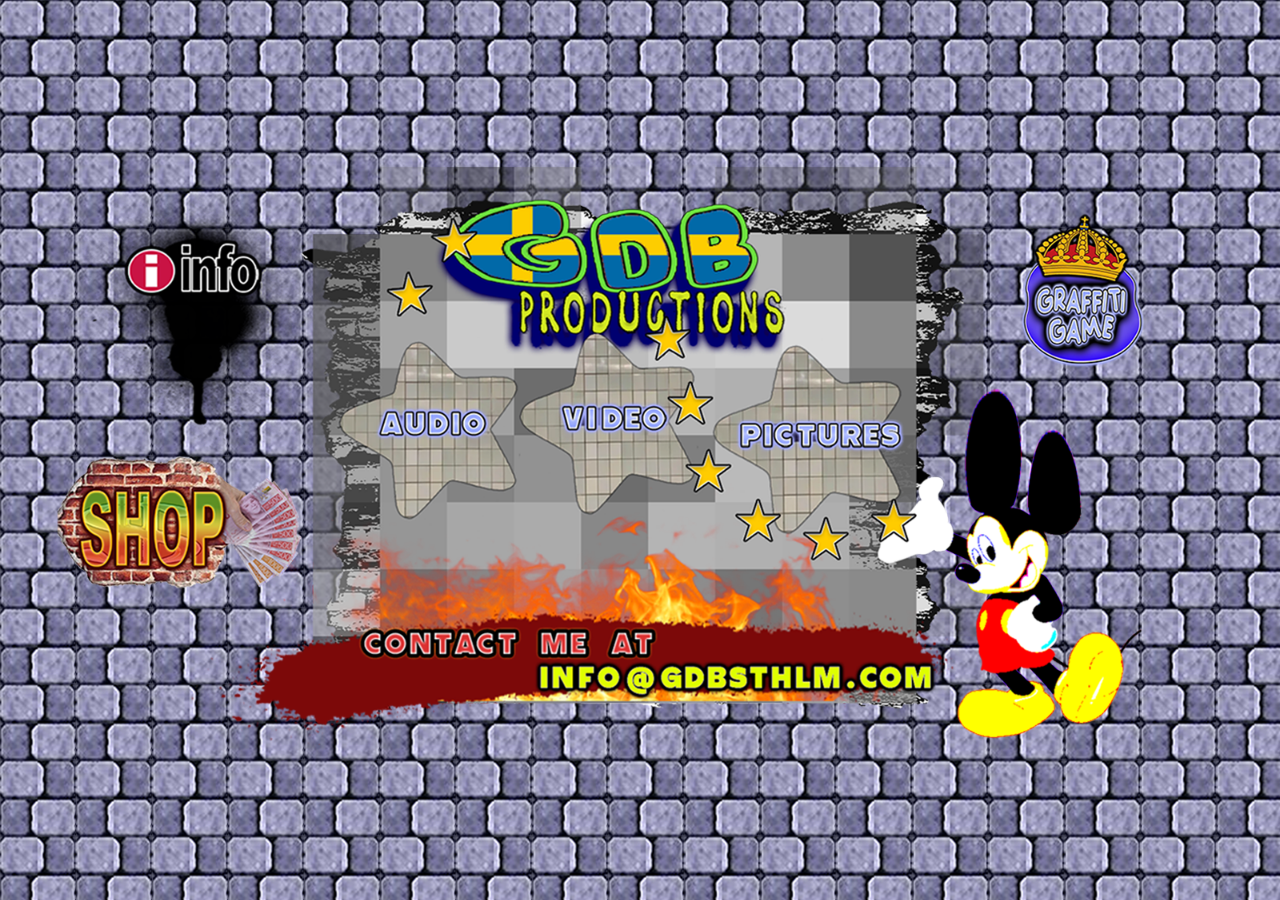
<file: index.html>
<!DOCTYPE html>
<html lang="en">

<head>

  <meta charset="UTF-8">
  <meta name="viewport" content="width=device-width, initial-scale=1.0">

  <title>GDB</title>

  <link rel="stylesheet" href="assets/css/styles.css">
  <link rel="icon" type="image/png" href="assets/img/favicon.png">

  <script>
    document.documentElement.style.overflow = "hidden";

    document.addEventListener("wheel", e => e.preventDefault(), {
      passive: false
    });

    document.addEventListener("touchmove", e => e.preventDefault(), {
      passive: false
    });
  </script>

</head>


<body class="start-page">


<img
  class="center-image"
  src="assets/img/Meny%20(f%C3%B6r%20Index).png"
  usemap="#image-map"
  draggable="false"
>


<map name="image-map">

  <area
    href="https://gdbsthlm.com/shop"
    coords="97,578,282,470"
    shape="rect">

  <area
    href="https://gdbsthlm.com/info"
    coords="326,233,223,165"
    shape="rect">

  <area
    href="https://gdbsthlm.com/audio"
    coords="473,376,611,407"
    shape="rect">

  <area
    href="https://gdbsthlm.com/video"
    coords="702,368,832,400"
    shape="rect">

  <area
    href="https://gdbsthlm.com/pictures"
    coords="927,390,1126,421"
    shape="rect">

  <area
    href="mailto:info@gdbsthlm.com"
    coords="672,692,1167,726"
    shape="rect">

  <area
    href="https://gdbsthlm.com/graffiti-game"
    coords="1351,253,62"
    shape="circle">

</map>


<script>

document.addEventListener("contextmenu", event => event.preventDefault());

document.addEventListener("dragstart", event => event.preventDefault());

</script>


<script src="assets/js/hotspots.js"></script>

</body>
</html>
</file>
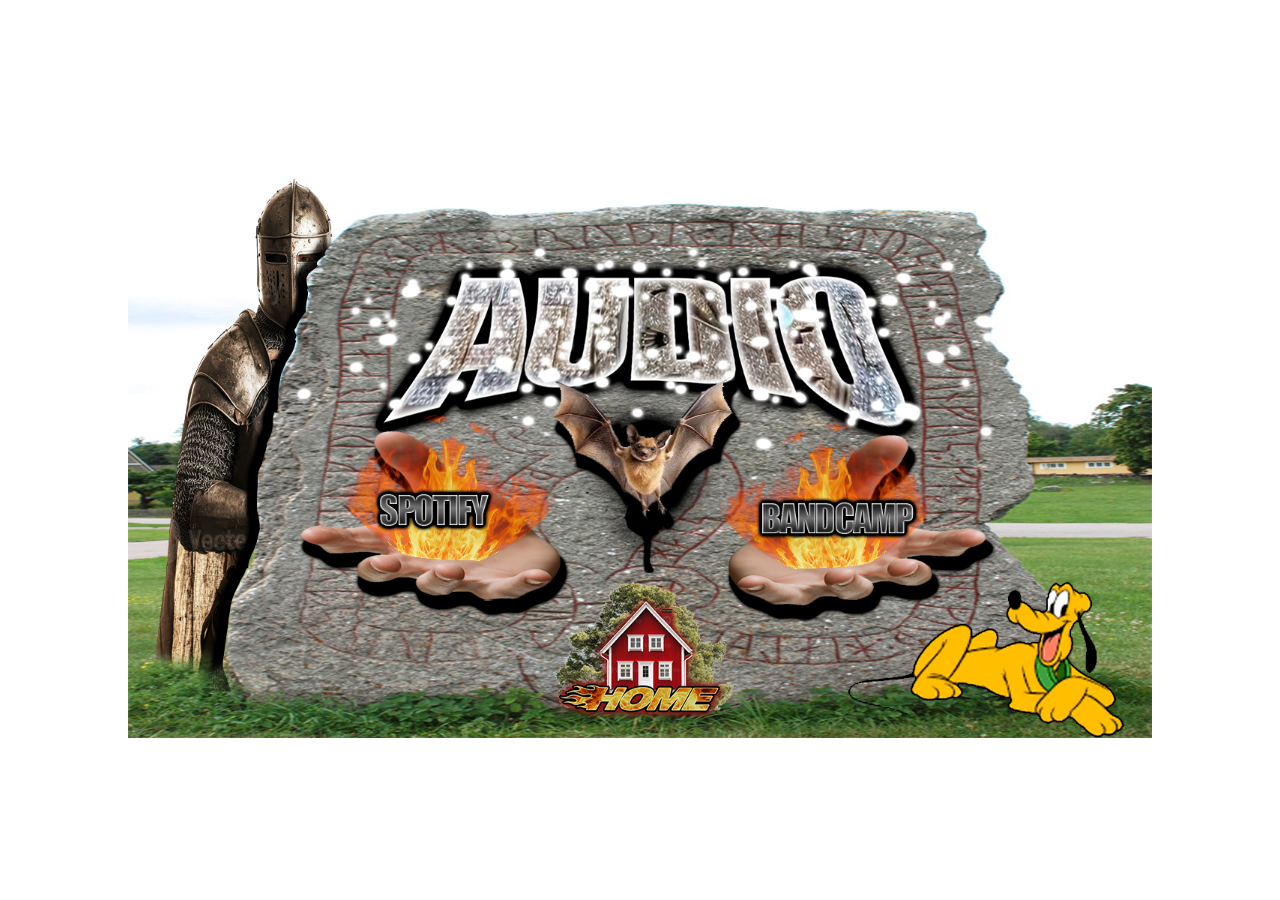
<file: audio.html>
<!DOCTYPE html>
<html lang="en">

<head>

<meta charset="UTF-8">

<meta name="viewport" content="width=device-width, initial-scale=1.0">

<title>AUDIO</title>


<link rel="preload"
      href="assets/img/Muspekare%202.png"
      as="image">


<link rel="stylesheet" href="assets/css/styles.css">


<link rel="icon" type="image/png" href="assets/img/favicon.png">


<style>

html,
body {

  margin:0;

  width:100%;
  height:100%;

  overflow:hidden;

  background-color:#ffffff;

}


.audio-page {

  display:flex;

  justify-content:center;

  align-items:center;

}



.audio-image {

  /* 80 % av bredden, men aldrig högre än 80 % av fönstret (bilden är 1366 x 768) */
  width:min(80vw, 142.29vh);

  height:auto;

  display:block;

  user-select:none;

  -webkit-user-drag:none;

}


</style>


</head>


<body class="audio-page">


<img

class="audio-image"

src="assets/img/AUDIO.png"

alt="AUDIO"

draggable="false"

usemap="#image-map"

>



<map name="image-map">


<area

alt="Spotify"

href="https://open.spotify.com/artist/0AlxN7pmgboll3smvAphdV"

coords="332,441,484,490"

shape="rect">



<area

alt="Bandcamp"

href="https://djcrime.bandcamp.com/"

coords="842,449,1050,500"

shape="rect">



<area

alt="Home"

href="https://gdbsthlm.com"

coords="574,694,789,735"

shape="rect">

</map>



<script>


document.addEventListener(
"contextmenu",
event => event.preventDefault()
);


document.addEventListener(
"dragstart",
event => event.preventDefault()
);


</script>


<script src="assets/js/hotspots.js"></script>

</body>

</html>
</file>
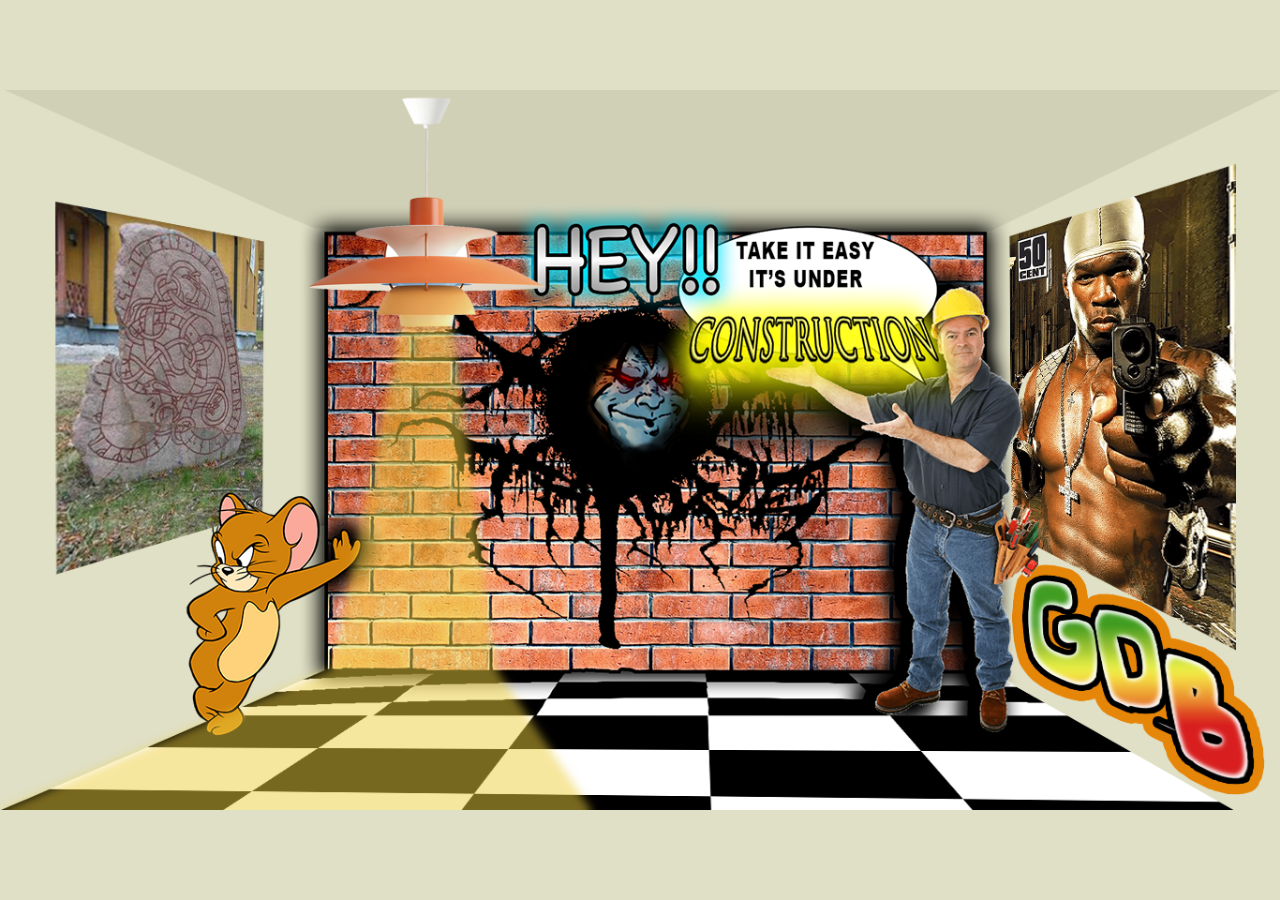
<file: construction.html>
<!DOCTYPE html>
<html lang="en">

<head>

  <meta charset="UTF-8">
  <meta name="viewport" content="width=device-width, initial-scale=1.0">

  <title>UNDER CONSTRUCTION...</title>

  <link rel="stylesheet" href="assets/css/styles.css">
  <link rel="icon" type="image/png" href="assets/img/favicon.png">

</head>


<body class="construction-page">


  <img
    class="construction-image"
    src="assets/img/Bild%20(Construction).png"
    draggable="false"
  >


  <script>

    document.addEventListener("contextmenu", event => event.preventDefault());

    document.addEventListener("dragstart", event => event.preventDefault());

  </script>


</body>
</html>
</file>
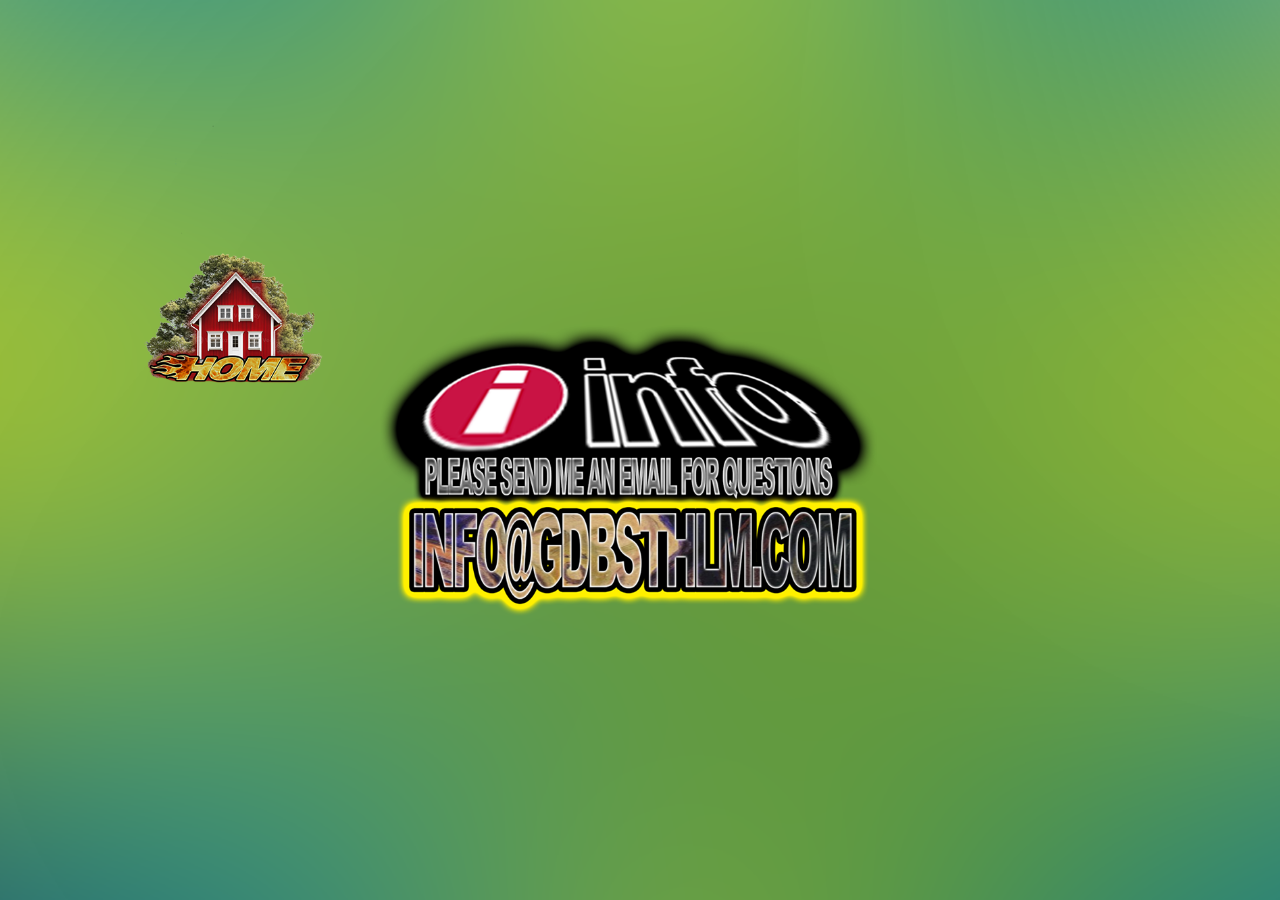
<file: info.html>
<!DOCTYPE html>
<html lang="en">
<head>
  <meta charset="UTF-8" />
  <meta name="viewport" content="width=device-width, initial-scale=1.0" />
  <title>INFO</title>

  <link rel="stylesheet" href="assets/css/styles.css">
  <link rel="icon" type="image/png" href="assets/img/favicon.png">

  <style>
    html, body {
      margin: 0;
      width: 100%;
      height: 100%;
      overflow: hidden; /* Förhindrar scrollning */
    }
  </style>

  <script>
    document.addEventListener("contextmenu", event => event.preventDefault());
    document.addEventListener("dragstart", event => event.preventDefault());
  </script>
</head>

<body style="
  width: 100vw;
  height: 100vh;
  overflow: hidden;
  background-image: url('assets/img/Infobakgrund.png');
  background-size: cover;
  background-position: center;
  background-repeat: no-repeat;
">

<!-- MENYBILD -->
<img
  src="assets/img/Infomeny5.png"
  usemap="#image-map"
  draggable="false"
  style="
    width: min(95vw, 168.97vh); /* bilden är 1800 x 1012, ska aldrig bli högre än fönstret */
    height: auto;
    position: absolute;
    top: 50%;
    left: 50%;
    transform: translate(-50%, -50%);
  "
>

<!-- IMAGE MAP -->
<map name="image-map">
 
  <area
        alt="Home"      
        href="https://gdbsthlm.com"
        coords="179,364,411,406"
        shape="rect">

  <area
        alt="Email"
        href="mailto:info@gdbsthlm.com"
        coords="553,582,1224,729"
        shape="rect">

</map>

<script src="assets/js/hotspots.js"></script>

</body>
</html>
</file>
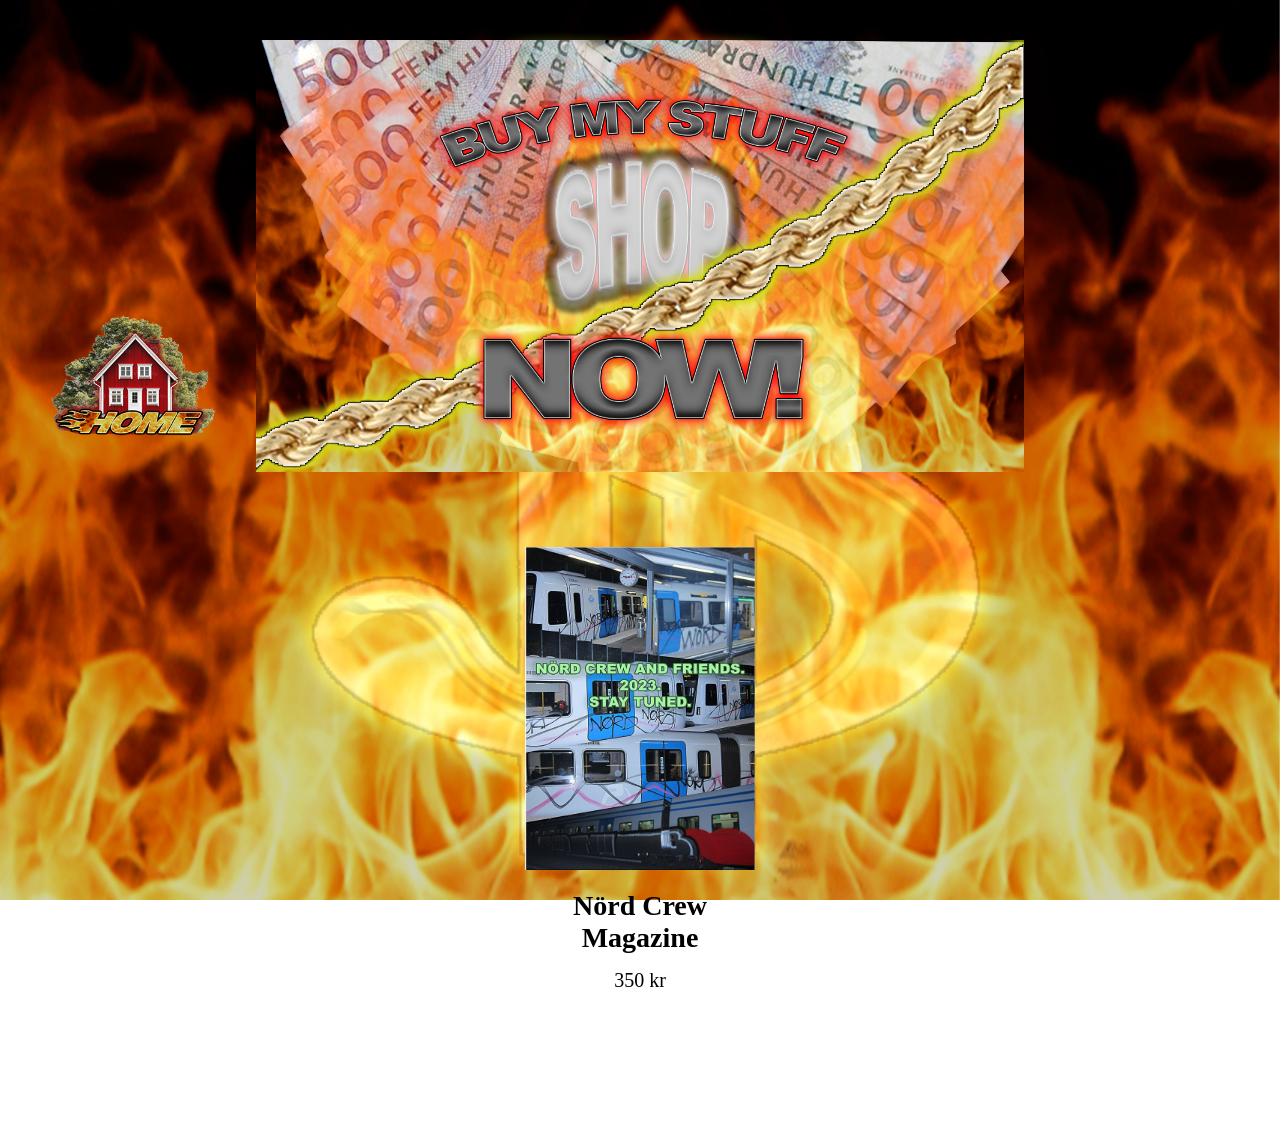
<file: shop.html>
<!DOCTYPE html>
<html lang="en">

<head>

<meta charset="UTF-8">
<meta name="viewport" content="width=device-width, initial-scale=1.0">

<title>SHOP</title>

<link rel="stylesheet" href="assets/css/styles.css">

<link rel="icon" type="image/png" href="assets/img/favicon.png">

</head>



<body class="shop-page">



<!-- TOP IMAGE -->


<div class="shop-header">

<img

class="shop-banner"

src="assets/img/WEBSHOP%201366X768.png"

alt="Shop"

draggable="false"

>


<a href="https://gdbsthlm.com" class="home-button" aria-label="Home">

<img

src="assets/img/home.png"

alt="Home"

draggable="false"

>

</a>

</div>







<!-- PRODUCTS -->


<section class="products">



<div class="product">


<a href="produkter/produkt-2.html" class="product-image-link">

<img

src="assets/img/nord-crew-magazine-1/1.jpg"

alt="Nörd Crew Magazine">

</a>


<h2>

Nörd Crew Magazine

</h2>


<p>

350 kr

</p>

</div>



</section>





<script>


document.addEventListener("contextmenu", event => event.preventDefault());

document.addEventListener("dragstart", event => event.preventDefault());


</script>



</body>

</html>
</file>
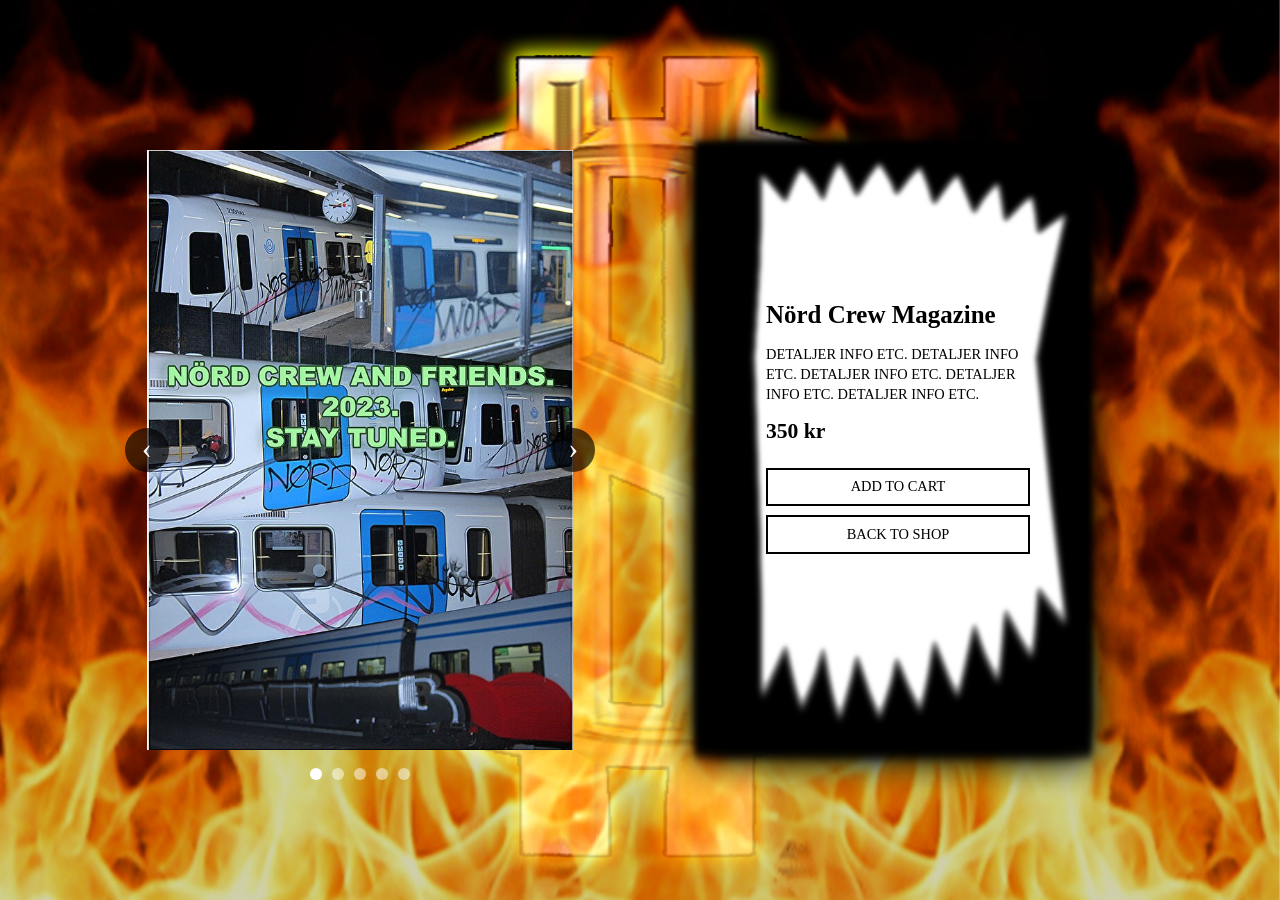
<file: produkter/produkt-2.html>
<!DOCTYPE html>
<html lang="en">

<head>

<meta charset="UTF-8">

<meta name="viewport" content="width=device-width, initial-scale=1.0">

<title>Nörd Crew Magazine</title>


<link rel="stylesheet" href="../assets/css/styles.css">


<link rel="icon" type="image/png" href="../assets/img/favicon.png">


</head>



<body class="product-page">



<div class="product-container">



<div class="slider" aria-roledescription="carousel" aria-label="Nörd Crew Magazine">

<div class="slides">

<img class="slide active" src="../assets/img/nord-crew-magazine-1/1.jpg" alt="Nörd Crew Magazine, bild 1 av 5" draggable="false">

<img class="slide" src="../assets/img/nord-crew-magazine-1/2.jpg" alt="Nörd Crew Magazine, bild 2 av 5" draggable="false">

<img class="slide" src="../assets/img/nord-crew-magazine-1/3.jpg" alt="Nörd Crew Magazine, bild 3 av 5" draggable="false">

<img class="slide" src="../assets/img/nord-crew-magazine-1/4.jpg" alt="Nörd Crew Magazine, bild 4 av 5" draggable="false">

<img class="slide" src="../assets/img/nord-crew-magazine-1/5.jpg" alt="Nörd Crew Magazine, bild 5 av 5" draggable="false">

</div>

<a href="#" class="slider-arrow slider-prev" aria-label="Föregående bild">&#8249;</a>

<a href="#" class="slider-arrow slider-next" aria-label="Nästa bild">&#8250;</a>

<div class="slider-dots"></div>

</div>




<div class="product-info">



<h1>

Nörd Crew Magazine

</h1>



<p>

DETALJER INFO ETC. DETALJER INFO ETC. DETALJER INFO ETC. DETALJER INFO ETC. DETALJER INFO ETC.

</p>



<h2>

350 kr

</h2>



<a href="#" class="product-button" onclick="return false;">

ADD TO CART

</a>



<a href="../shop.html" class="product-button">

BACK TO SHOP

</a>





</div>



</div>





<script>

document.addEventListener("contextmenu", event => event.preventDefault());

document.addEventListener("dragstart", event => event.preventDefault());

</script>



<script src="../assets/js/slider.js"></script>

</body>

</html>
</file>
<file: assets/css/styles.css>
/*
=================================
RESET
=================================
*/

*,
*::before,
*::after {

box-sizing:border-box;

margin:0;

padding:0;

}


/*
=================================
GEMENSAM CSS
=================================
*/

body {

min-height:100vh;

user-select:none;

cursor:url("../img/Muspekare%202.png"), auto;

}


img {

display:block;

user-select:none;

}


a:hover,
button:hover,
input[type="submit"]:hover,
input[type="button"]:hover,
[role="button"]:hover {

cursor:url("../img/Hover.png"), pointer;

}


/* OBS: ingen egen cursor-bild på <area>, det kraschar Chrome. Bildytorna görs i stället om till <a>-länkar av assets/js/hotspots.js, så de får handpekaren via a:hover ovan. */


/*
=================================
STANDARD IMAGE
=================================
*/

.center-image {

display:block;

width:auto;

height:auto;

max-width:80vw;

max-height:80vh;

}


/*
=================================
STARTSIDA
=================================
*/

/*
1600 x 850 är originalstorleken.

Bilden blir aldrig större än 1600 x 850.

På mindre skärmar skalas den ned proportionellt.
*/

.start-page {

display:flex;

justify-content:center;

align-items:center;

width:100vw;

height:100vh;

overflow:hidden;

background-image:url("../img/Bakgrund%20(Startsida).png");

background-repeat:repeat;

background-position:top left;

/*
Patternet är 95 x 95 px original.

Det minskar automatiskt på mindre skärmar,
men blir aldrig större än 95 x 95 px.
*/

background-size:clamp(50px, 5.94vw, 95px);

}


.start-page .center-image {

display:block;

width:min(1600px, 100vw, 188.2353vh);

height:auto;

max-width:none;

max-height:none;

}


/*
=================================
PICTURES PAGE
=================================
*/

.pictures-page {

display:block;

min-height:100vh;

overflow-x:hidden;

}

.pictures-page::before {

content:"";

position:fixed;

inset:0;

z-index:-1;

background:url("../../assets/img/PATTERN%20PICTURES.png") center / cover no-repeat;

}



/*
PICTURES TOP IMAGE

Originalstorlek:
1366 x 768 px

Bilden blir aldrig större än originalstorleken.

På mindre skärmar skalas den ned
proportionellt.
*/

.pictures-header {

width:100%;

display:flex;

justify-content:center;

}


.pictures-header img {

display:block;

width:min(1366px, 100vw, 177.8646vh);

height:auto;

max-width:none;

max-height:none;

}


/*
GALLERY
*/

.pictures-page .gallery {

column-count:4;

column-gap:20px;

padding:0 8vw 80px;

}


.pictures-page .image {

break-inside:avoid;

margin-bottom:20px;

}


.pictures-page .image-link {

display:block;

}


.pictures-page .image img {

display:block;

width:100%;

height:auto;

/* cursor ärvs från länken runt bilden (a:hover) */

transition:transform .2s ease;

}


.pictures-page .image img:hover {

transform:scale(1.03);

}


/*
=================================
VIDEO PAGE
=================================
*/

.video-page {

display:flex;

flex-direction:column;

align-items:center;

min-height:100vh;

overflow-x:hidden;

}

.video-page::before {

content:"";

position:fixed;

inset:0;

z-index:-1;

background:url("../../assets/img/VIDEBG.jpg?v=2") center / cover no-repeat;

}



/*
VIDEO TOP IMAGE

Originalstorlek:
1366 x 768 px

Bilden blir aldrig större än originalstorleken.

På mindre skärmar skalas den ned
proportionellt.
*/

.video-header {

width:100%;

display:flex;

justify-content:center;

}


.video-header img {

display:block;

width:min(1366px, 100vw, 177.8646vh);

height:auto;

max-width:none;

max-height:none;

}


/*
VIDEOS
*/

.videos {

width:90%;

max-width:1400px;

display:grid;

grid-template-columns:repeat(3,1fr);

gap:30px;

padding-bottom:100px;

}


.video {

width:100%;

}


.video-facade {

position:relative;

display:block;

width:100%;

aspect-ratio:16 / 9;

background:#000;

overflow:hidden;

}


.video-facade img {

display:block;

width:100%;

height:100%;

object-fit:cover;

}


.video-play {

position:absolute;

left:50%;

top:50%;

width:68px;

height:48px;

margin:-24px 0 0 -34px;

border-radius:12px;

background:rgba(0,0,0,.7);

transition:background .2s ease;

}


.video-play::after {

content:"";

position:absolute;

left:27px;

top:14px;

border-style:solid;

border-width:10px 0 10px 18px;

border-color:transparent transparent transparent #fff;

}


.video-facade:hover .video-play {

background:#f00;

}


.video iframe {

display:block;

width:100%;

aspect-ratio:16 / 9;

border:0;

}


/*
=================================
SHOP PAGE
=================================
*/

.shop-page {

display:block;

min-height:100vh;

overflow-x:hidden;

}

.shop-page::before {

content:"";

position:fixed;

inset:0;

z-index:-1;

background:url("../../assets/img/WEBSHOP%20pattern.png") center / cover no-repeat;

}



/*
SHOP TOP IMAGE
*/

.shop-header {

/* Banderollens bredd, används även för att placera HOME-knappen */
--bw:min(60vw, 1200px);

position:relative;

width:100%;

display:flex;

justify-content:center;

margin-top:40px;

margin-bottom:60px;

}


.shop-header .shop-banner {

width:var(--bw);

height:auto;

}


/* HOME-knappen: mitt i vänstra marginalen, i höjd med banderollens nedre del */
.home-button {

position:absolute;

left:calc((100% - var(--bw)) / 4);

top:calc(var(--bw) * .5622 * .74);

width:calc(var(--bw) * .228);

transform:translate(-50%, -50%);

}


.home-button img {

display:block;

width:100%;

height:auto;

}


/*
PRODUCTS
*/

.products {

width:100%;

display:grid;

grid-template-columns:repeat(auto-fit, minmax(200px, 260px));

justify-content:center;

gap:50px;

padding:0 8vw 100px;

}


.product {

text-align:center;

padding:15px;

background:transparent;

backdrop-filter:none;

}


/* Alla produktbilder får exakt samma ruta (samma proportioner som magasinets omslag) */
.product img {

display:block;

width:100%;

height:auto;

aspect-ratio:614 / 864;

object-fit:contain;

}


.product h2 {

margin-top:20px;

font-size:28px;

}


.product p {

font-size:20px;

margin:15px;

}


.product a {

display:block;

}


/*
=================================
LIGHTBOX
=================================
*/

.lightbox {

position:fixed;

inset:0;

background:transparent;

display:flex;

justify-content:center;

align-items:center;

opacity:0;

visibility:hidden;

transition:opacity .25s ease;

z-index:9999;

}


.lightbox.active {

opacity:1;

visibility:visible;

}


.lightbox img {

max-width:90vw;

max-height:90vh;

object-fit:contain;

transform:scale(.9);

transition:transform .25s ease;

box-shadow:0 10px 40px rgba(0,0,0,.25);

}


.lightbox.active img {

transform:scale(1);

}


/*
=================================
RESPONSIVE
=================================
*/

@media(max-width:900px){

.pictures-page .gallery {

column-count:3;

}


/*
VIDEO - TABLET
*/

.videos {

grid-template-columns:repeat(2,1fr);

}

}


@media(max-width:600px){

.pictures-page .gallery {

column-count:2;

}


.shop-header {

--bw:90vw;

flex-direction:column;

align-items:center;

}


/* Smal skärm: ingen plats i marginalen, så knappen ligger under banderollen */
.home-button {

position:static;

width:min(36vw, 150px);

transform:none;

margin-top:20px;

}


/*
VIDEO - MOBILE
*/

.videos {

grid-template-columns:1fr;

width:90%;

}

}


@media(max-width:400px){

.pictures-page .gallery {

column-count:1;

}

}


/*
=================================
SHOP FONT
=================================
*/

.shop-page .product h2,
.shop-page .product p,
.shop-page .product a {

font-family:"Comic Sans MS","Comic Sans",cursive;

}


/*
=================================
PRODUCT PAGE
=================================
*/

.product-page {

min-height:100vh;

display:flex;

justify-content:center;

align-items:center;

}

.product-page::before {

content:"";

position:fixed;

inset:0;

z-index:-1;

background:url("../../assets/img/WEBSHOP%20pattern.png") center / cover no-repeat;

}



.product-container {

display:flex;

align-items:center;

justify-content:center;

gap:80px;

padding:60px;

}


/* Samma ruta för huvudbilden och bildspelet på alla produktsidor */
.product-main-image {

height:min(600px, 70vh);

width:auto;

aspect-ratio:614 / 864;

flex-shrink:0;

object-fit:contain;

}


/*
Textrutan har samma proportioner som bakgrundsbilden (1666 x 2433 px).
All storlek räknas från --w (rutans bredd), så texten alltid ryms inom
den vita ytan på pappret, oavsett skärmstorlek.
Vit yta i bilden: 23,5 % från vänster, 21,5 % från höger,
18 % från toppen och 27,5 % från botten.
*/

.product-info {

--w:min(480px, 90vw, 58vh);

width:var(--w);

aspect-ratio:1666 / 2433;

padding:calc(var(--w) * .18) calc(var(--w) * .215) calc(var(--w) * .275) calc(var(--w) * .235);

display:flex;

flex-direction:column;

justify-content:center;

overflow:hidden;

font-family:"Comic Sans MS","Comic Sans",cursive;

background-image:url("../../assets/img/SHOP%20PRODUKTBESKRIVNING.png");

background-size:100% 100%;

background-repeat:no-repeat;

}


.product-info h1 {

font-size:calc(var(--w) * .052);

line-height:1.15;

overflow-wrap:break-word;

}


.product-info p {

font-size:calc(var(--w) * .03);

line-height:1.4;

margin:calc(var(--w) * .03) 0;

overflow-wrap:break-word;

}


.product-info h2 {

font-size:calc(var(--w) * .045);

margin-bottom:calc(var(--w) * .03);

}


.product-info .product-button {

display:block;

width:100%;

padding:calc(var(--w) * .018) 0;

margin-top:calc(var(--w) * .02);

border:2px solid black;

color:black;

text-align:center;

text-decoration:none;

font-size:calc(var(--w) * .03);

}


.product-info .product-button:hover {

background:black;

color:white;

}


/*
BILDSPELARE (produktsida med flera bilder)
*/

.slider {

position:relative;

height:min(600px, 70vh);

aspect-ratio:614 / 864;

flex-shrink:0;

}


.slider .slides {

position:absolute;

inset:0;

}


.slider .slide {

position:absolute;

inset:0;

width:100%;

height:100%;

object-fit:contain;

opacity:0;

transition:opacity .3s ease;

}


.slider .slide.active {

opacity:1;

}


.slider-arrow {

position:absolute;

top:50%;

width:44px;

height:44px;

margin-top:-22px;

border-radius:50%;

background:rgba(0,0,0,.65);

color:#fff;

font-size:30px;

line-height:40px;

text-align:center;

text-decoration:none;

user-select:none;

}


.slider-arrow:hover {

background:#000;

}


.slider-prev {

left:-22px;

}


.slider-next {

right:-22px;

}


.slider-dots {

position:absolute;

left:0;

right:0;

bottom:-30px;

display:flex;

justify-content:center;

gap:10px;

}


.slider-dot {

display:block;

width:12px;

height:12px;

border-radius:50%;

background:rgba(255,255,255,.5);

}


.slider-dot.active {

background:#fff;

}


@media(max-width:800px){

.product-container {

flex-direction:column;

}


.product-main-image,
.slider {

height:min(70vh, 110vw);

}


.slider-prev {

left:8px;

}


.slider-next {

right:8px;

}

}


/*
=================================
UNDER CONSTRUCTION PAGE
=================================
*/

.construction-page {

display:flex;

justify-content:center;

align-items:center;

width:100vw;

height:100vh;

overflow:hidden;

background-color:#e0e0c6;

}


.construction-image {

display:block;

width:auto;

height:auto;

max-width:100vw;

max-height:100vh;

object-fit:contain;

}
</file>
